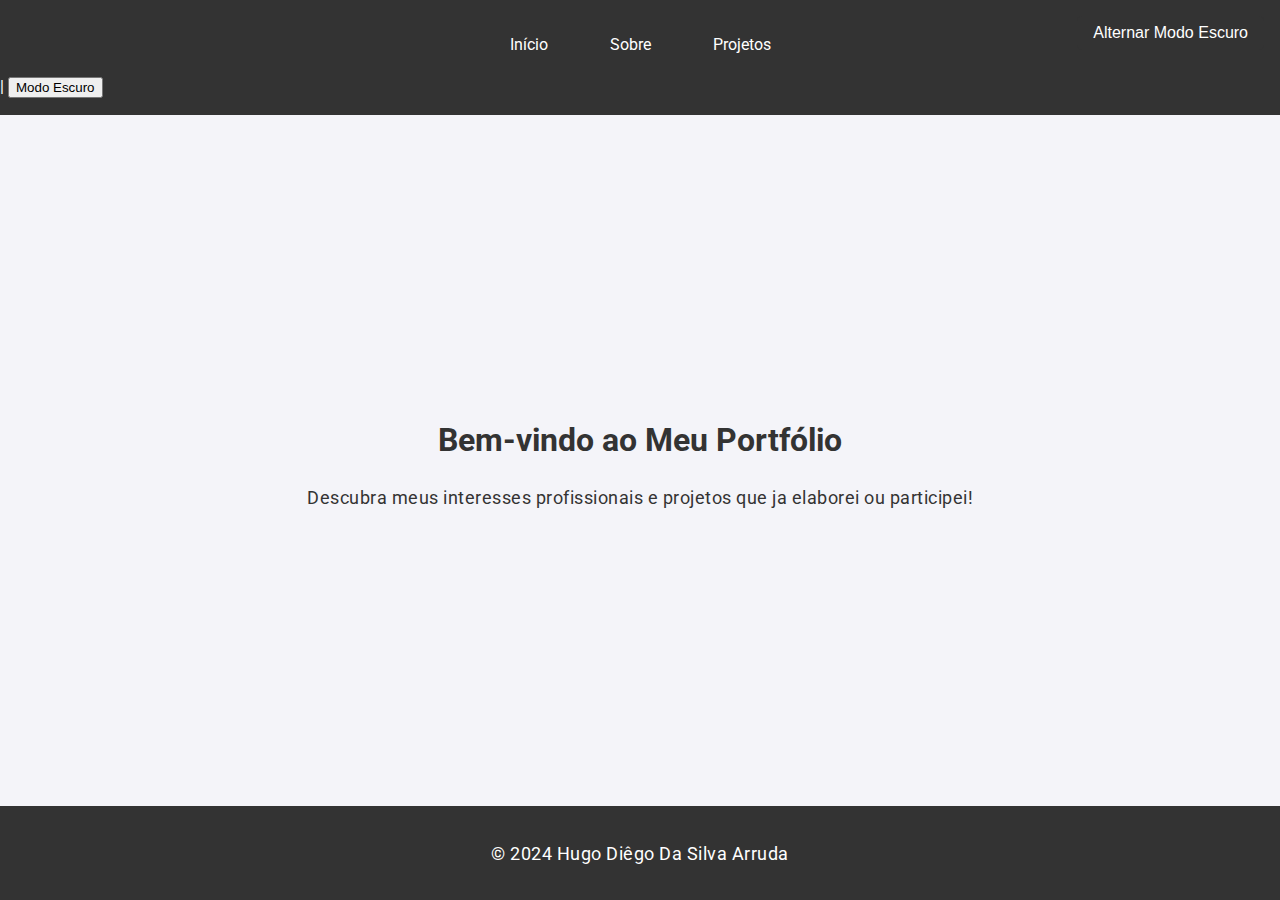
<file: index.html>
<html lang="pt-br">
<head>
  <meta charset="UTF-8">
  <meta name="viewport" content="width=device-width, initial-scale=1.0">
  <title>Portfólio - Início</title>
  <link href="https://fonts.googleapis.com/css2?family=Roboto:wght@400;700&display=swap" rel="stylesheet">
  <link rel="stylesheet" href="./style.css">
</head>
<body>
  <header>
    <nav>
      <ul class="nav-links">
        <li><a href="index.html">Início</a></li>
        <li><a href="sobre.html">Sobre</a></li>
        <li><a href="projeto.html">Projetos</a></li>
      </ul>
      <span class="nav-divider">|</span>
      <button id="toggle-theme" class="nav-toggle">Modo Escuro</button>
    </nav>
  </header>

  <main>
    <section class="content">
      <h1>Bem-vindo ao Meu Portfólio</h1>
      <p>Descubra meus interesses profissionais e projetos que ja elaborei ou participei!</p>
    </section>
  </main>

  <footer>
    <p>&copy; 2024 Hugo Diêgo Da Silva Arruda</p>
  </footer>

  <script src="./main.js"></script>
</body>
</html>
</file>
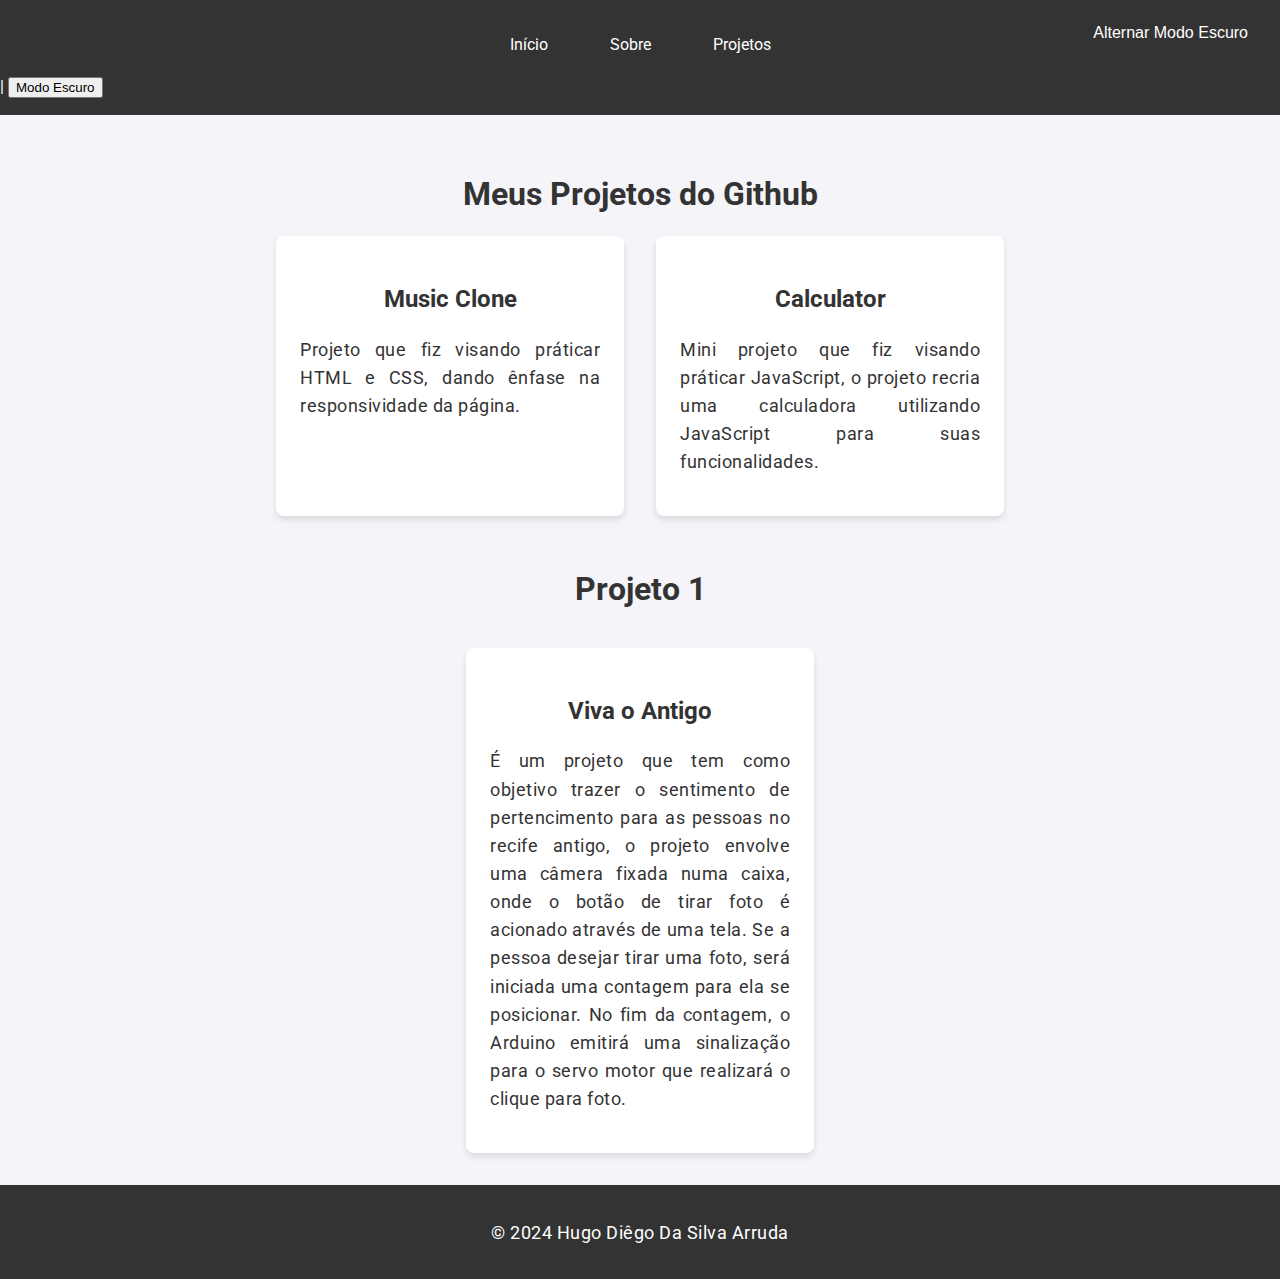
<file: projeto.html>
<!DOCTYPE html>
<html lang="pt-br">
<head>
  <meta charset="UTF-8">
  <meta name="viewport" content="width=device-width, initial-scale=1.0">
  <title>Portfólio - Projetos</title>
  <link href="https://fonts.googleapis.com/css2?family=Roboto:wght@400;700&display=swap" rel="stylesheet">
  <link rel="stylesheet" href="./style.css">
</head>
<body>
  <header>
    <nav>
      <ul class="nav-links">
        <li><a href="index.html">Início</a></li>
        <li><a href="sobre.html">Sobre</a></li>
        <li><a href="projeto.html">Projetos</a></li>
      </ul>
      <span class="nav-divider">|</span>
      <button id="toggle-theme" class="nav-toggle">Modo Escuro</button>
    </nav>
  </header>

  <main>
    <section class="projetos">
      <h1>Meus Projetos do Github</h1>
      <div class="projetos-grid">
        <a href="https://github.com/Mihaael/SpotifyClone" target="_blank" class="projeto-card">
          <h2>Music Clone</h2>
          <p>Projeto que fiz visando práticar HTML e CSS, dando ênfase na responsividade da página.</p>
        </a>
        <a href="https://github.com/Mihaael/Calculator" target="_blank" class="projeto-card">
          <h2>Calculator</h2>
          <p>Mini projeto que fiz visando práticar JavaScript, o projeto recria uma calculadora utilizando JavaScript para suas funcionalidades.</p>
        </a>
      </div>
      <h1>Projeto 1</h1>
      <div class="projeto-unico">
        <div class="projeto-card">
          <h2>Viva o Antigo</h2>
          <p>É um projeto que tem como objetivo trazer o sentimento de pertencimento para as pessoas no recife antigo, o projeto envolve uma câmera fixada numa caixa, onde o botão de tirar foto é acionado através de uma tela. 
            Se a pessoa desejar tirar uma foto, será iniciada uma contagem para ela se posicionar. No fim da contagem, o Arduino emitirá uma sinalização para o servo motor que realizará o clique para foto.</p>
        </div>
      </div>
    </section>
  </main>

  <footer>
    <p>&copy; 2024 Hugo Diêgo Da Silva Arruda</p>
  </footer>

  <script src="./main.js"></script>
</body>
</html>
</file>
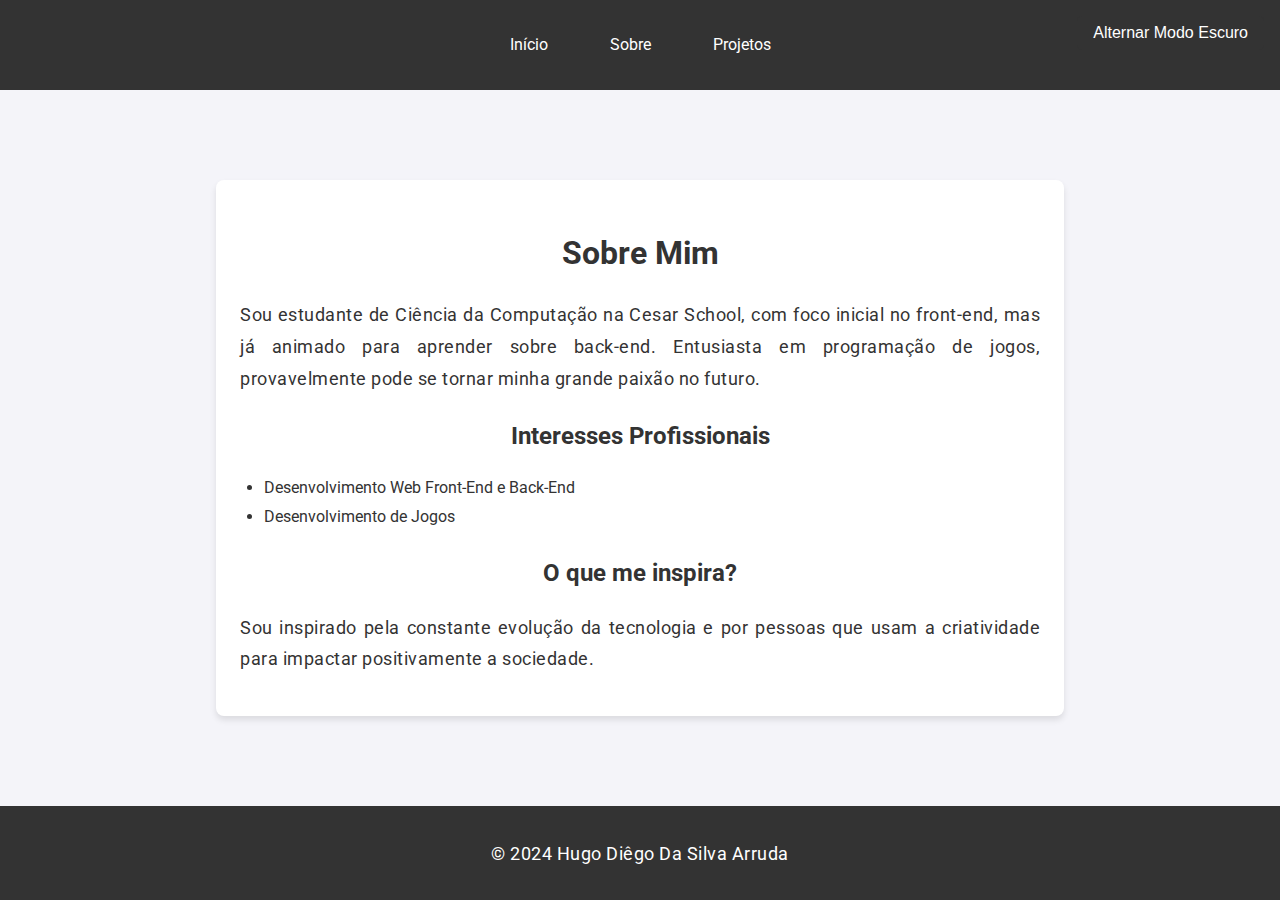
<file: sobre.html>
<!DOCTYPE html>
<html lang="pt-br">
<head>
  <meta charset="UTF-8">
  <meta name="viewport" content="width=device-width, initial-scale=1.0">
  <title>Portfólio - Sobre</title>
  <link href="https://fonts.googleapis.com/css2?family=Roboto:wght@400;700&display=swap" rel="stylesheet">
  <link rel="stylesheet" href="./style.css">
</head>
<body>
  <header>
    <nav>
      <ul class="nav-links">
        <li><a href="index.html">Início</a></li>
        <li><a href="sobre.html">Sobre</a></li>
        <li><a href="projeto.html">Projetos</a></li>
      </ul>
    </nav>
  </header>

  <main>
    <section class="sobre-container">
      <h1>Sobre Mim</h1>
      <p>Sou estudante de Ciência da Computação na Cesar School, com foco inicial no front-end, mas já animado para aprender sobre back-end. Entusiasta em programação de jogos, provavelmente pode se tornar minha grande paixão no futuro.</p>

      <h2>Interesses Profissionais</h2>
      <ul class="sobre-list">
        <li>Desenvolvimento Web Front-End e Back-End</li>
        <li>Desenvolvimento de Jogos</li>
      </ul>

      <h2>O que me inspira?</h2>
      <p>Sou inspirado pela constante evolução da tecnologia e por pessoas que usam a criatividade para impactar positivamente a sociedade.</p>
    </section>
  </main>

  <footer>
    <p>&copy; 2024 Hugo Diêgo Da Silva Arruda</p>
  </footer>

  <script>
    if (localStorage.getItem('dark-mode') === 'enabled') {
      document.body.classList.add('dark-mode');
    }
  
    const toggleButton = document.createElement('button');
    toggleButton.textContent = 'Alternar Modo Escuro';
    toggleButton.className = 'toggle-dark-mode';
    document.body.prepend(toggleButton);
  
    const toggleDarkMode = () => {
      document.body.classList.toggle('dark-mode');
      if (document.body.classList.contains('dark-mode')) {
        localStorage.setItem('dark-mode', 'enabled');
      } else {
        localStorage.setItem('dark-mode', 'disabled');
      }
    };
    toggleButton.addEventListener('click', toggleDarkMode);
  </script>
</body>
</html>
</file>
<file: style.css>
body {
    font-family: 'Roboto', Arial, sans-serif; 
    margin: 0;
    padding: 0;
    display: flex;
    flex-direction: column;
    min-height: 100vh; 
    background-color: #f4f4f9;
    color: #333; 
    line-height: 1.6; 
}

p {
    font-size: 1.1rem; 
    color: inherit; 
    margin-bottom: 1rem; 
    text-align: justify; 
    letter-spacing: 0.5px; 
}

.dark-mode p {
    color: #d4d4d4; 
}

h1, h2 {
    margin-bottom: 1rem;
    color: inherit; 
    text-align: center; 
}

.dark-mode h1, .dark-mode h2 {
    color: #f4f4f9; 
}

header {
    background-color: #333;
    padding: 1rem 0;
    color: white;
}

.dark-mode header {
    background-color: #1f1f1f;
}

.nav-links {
    display: flex;
    justify-content: center;
    list-style: none;
    padding: 0;
}

.nav-links li {
    margin: 0 15px;
}

.nav-links a {
    color: white;
    text-decoration: none;
    padding: 0.5rem 1rem;
    border-radius: 5px;
    transition: 0.3s;
}

.nav-links a:hover {
    background-color: #444;
    transform: translateY(-3px);
}

main {
    flex: 1; 
    display: flex;
    justify-content: center;
    align-items: center;
    text-align: center;
}

.content {
    max-width: 800px;
}

.sobre-container {
    max-width: 800px;
    margin: 2rem auto; 
    padding: 1.5rem;
    background-color: #fff; 
    border-radius: 8px; 
    box-shadow: 0 4px 6px rgba(0, 0, 0, 0.1); 
    text-align: left; 
    line-height: 1.8; 
    color: #333; 
}

.dark-mode .sobre-container {
    background-color: #1f1f1f; 
    color: #f4f4f9; 
}

.sobre-container h1, .sobre-container h2 {
    text-align: center; 
    margin-bottom: 1rem;
}

.sobre-container p {
    margin-bottom: 1rem;
}

.sobre-container ul {
    list-style: disc; 
    padding-left: 1.5rem; 
    margin-bottom: 1rem;
}

.dark-mode .sobre-container ul {
    list-style: circle; 
}

.projetos {
    text-align: center;
    padding: 2rem;
}

.projetos-grid {
    display: flex;
    gap: 2rem;
    justify-content: center;
    flex-wrap: wrap;
    margin-bottom: 3rem;
}

.projeto-card {
    background: #fff;
    padding: 1.5rem;
    border-radius: 8px;
    box-shadow: 0 4px 6px rgba(0, 0, 0, 0.1);
    max-width: 300px;
    text-align: left;
    transition: 0.3s;
    text-decoration: none; 
    color: #333; 
}

.projeto-card:hover {
    transform: translateY(-5px);
    box-shadow: 0 8px 12px rgba(0, 0, 0, 0.2);
    text-decoration: none; 
}

.dark-mode .projeto-card {
    background-color: #1f1f1f;
    color: #f4f4f9;
    border: 1px solid #333;
}

.projeto-unico {
    display: flex;
    justify-content: center;
    margin-top: 2rem;
}

footer {
    background-color: #333;
    color: white;
    text-align: center; 
    padding: 1rem;
    width: 100%; 
    position: relative; 
    margin-top: auto; 
    display: flex; 
    justify-content: center; 
    align-items: center; 
    box-sizing: border-box; 
}

.dark-mode footer {
    background-color: #1f1f1f;
    color: #f4f4f9;
}

.toggle-dark-mode {
    position: fixed;
    top: 1rem;
    right: 1rem;
    background-color: #333;
    color: white;
    border: none;
    padding: 0.5rem 1rem;
    border-radius: 5px;
    cursor: pointer;
    font-size: 1rem;
    z-index: 1000;
    transition: background-color 0.3s, transform 0.3s;
}

.toggle-dark-mode:hover {
    background-color: #444;
    transform: scale(1.05);
}

.dark-mode {
    background-color: #121212;
    color: #f4f4f9;
}

@media (max-width: 768px) {
    .nav-links {
        flex-direction: column;
        align-items: center;
    }

    .nav-links li {
        margin: 10px 0;
    }

    .nav-links a {
        padding: 0.5rem 2rem;
    }
}
</file>
